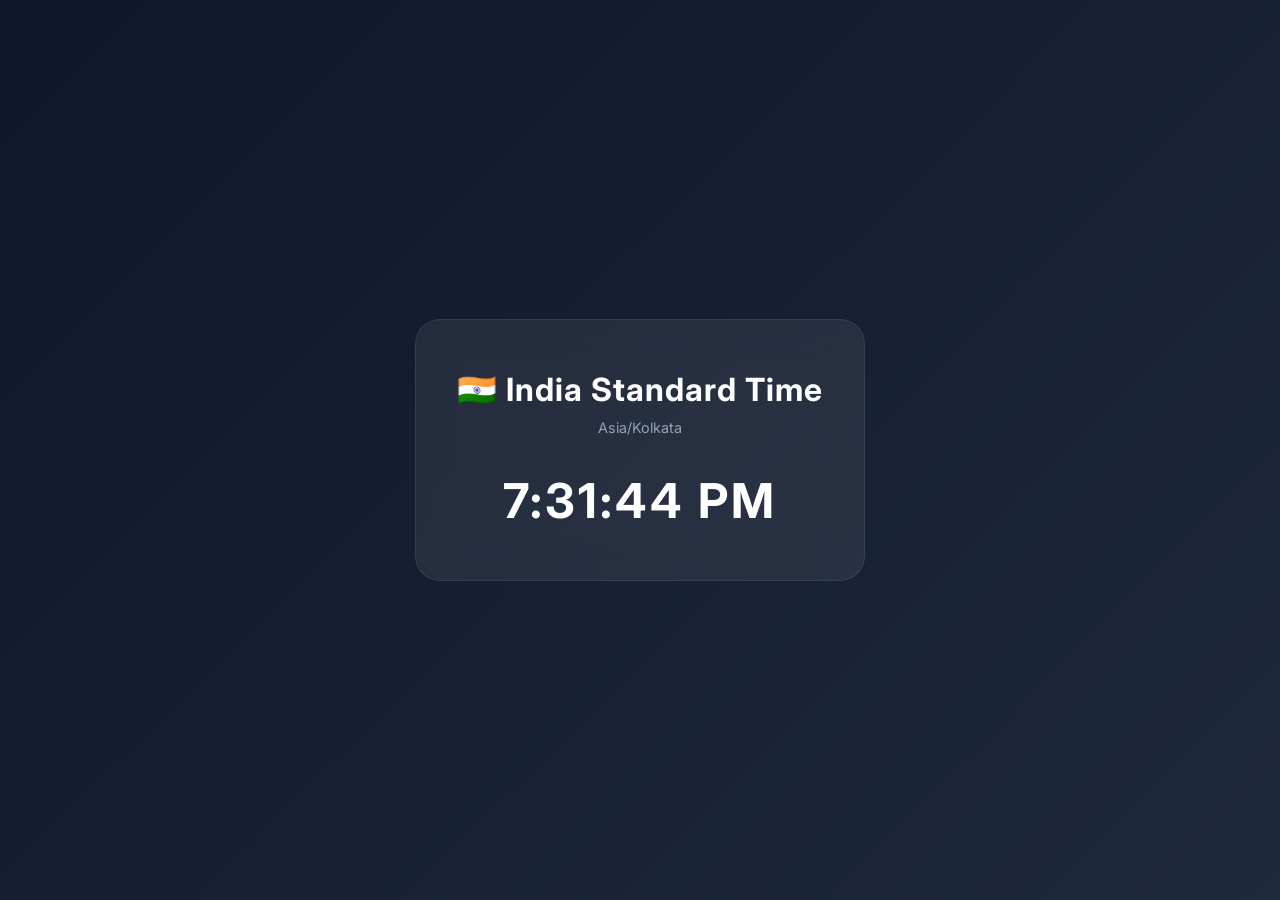
<file: JavaScript_Projects/Clock/index.html>
<!DOCTYPE html>
<html lang="en">
<head>
<meta charset="UTF-8">
<meta name="viewport" content="width=device-width, initial-scale=1.0">
<title>Indian Time</title>

<link href="https://fonts.googleapis.com/css2?family=Inter:wght@300;400;600;700&display=swap" rel="stylesheet">

<style>
:root {
  --bg-dark: #0f172a;
  --card-bg: rgba(255, 255, 255, 0.07);
  --accent: #e77c2f;
  --text-main: #ffffff;
  --text-muted: #94a3b8;
}

* {
  margin: 0;
  padding: 0;
  box-sizing: border-box;
  font-family: 'Inter', sans-serif;
}

body {
  min-height: 100vh;
  background: linear-gradient(135deg, #0f172a, #1e293b);
  display: flex;
  align-items: center;
  justify-content: center;
  padding: 20px;
  color: var(--text-main);
}

/* Main Card */
.clock-container {
  width: 100%;
  max-width: 450px;
  padding: 50px 40px;
  border-radius: 25px;
  background: var(--card-bg);
  backdrop-filter: blur(20px);
  border: 1px solid rgba(255,255,255,0.08);
  text-align: center;
  transition: 0.4s ease;
}

.clock-container:hover {
  transform: translateY(-8px);
  box-shadow: 0 20px 50px rgba(0,0,0,0.5);
  border-color: var(--accent);
}

/* Heading */
.title {
  font-size: 2rem;
  font-weight: 700;
  margin-bottom: 10px;
  letter-spacing: 1px;
}

.subtitle {
  font-size: 0.9rem;
  color: var(--text-muted);
  margin-bottom: 35px;
}

/* Time */
.time {
  font-size: 3rem;
  font-weight: 700;
  letter-spacing: 3px;
}

/* Date */
.date {
  margin-top: 12px;
  font-size: 0.95rem;
  color: var(--text-muted);
}

/* Responsive */
@media (max-width: 480px) {
  .time {
    font-size: 2.2rem;
  }
}
</style>
</head>
<body>

<div class="clock-container">
  <div class="title">🇮🇳 India Standard Time</div>
  <div class="subtitle">Asia/Kolkata</div>


  <div class="time" id="root">--:--:--</div>
   <!-- <div class="date" id="india-date">Loading...</div>  -->
</div>
<Script src = "script.js"> </Script>
    
</body>
</html>
</file>
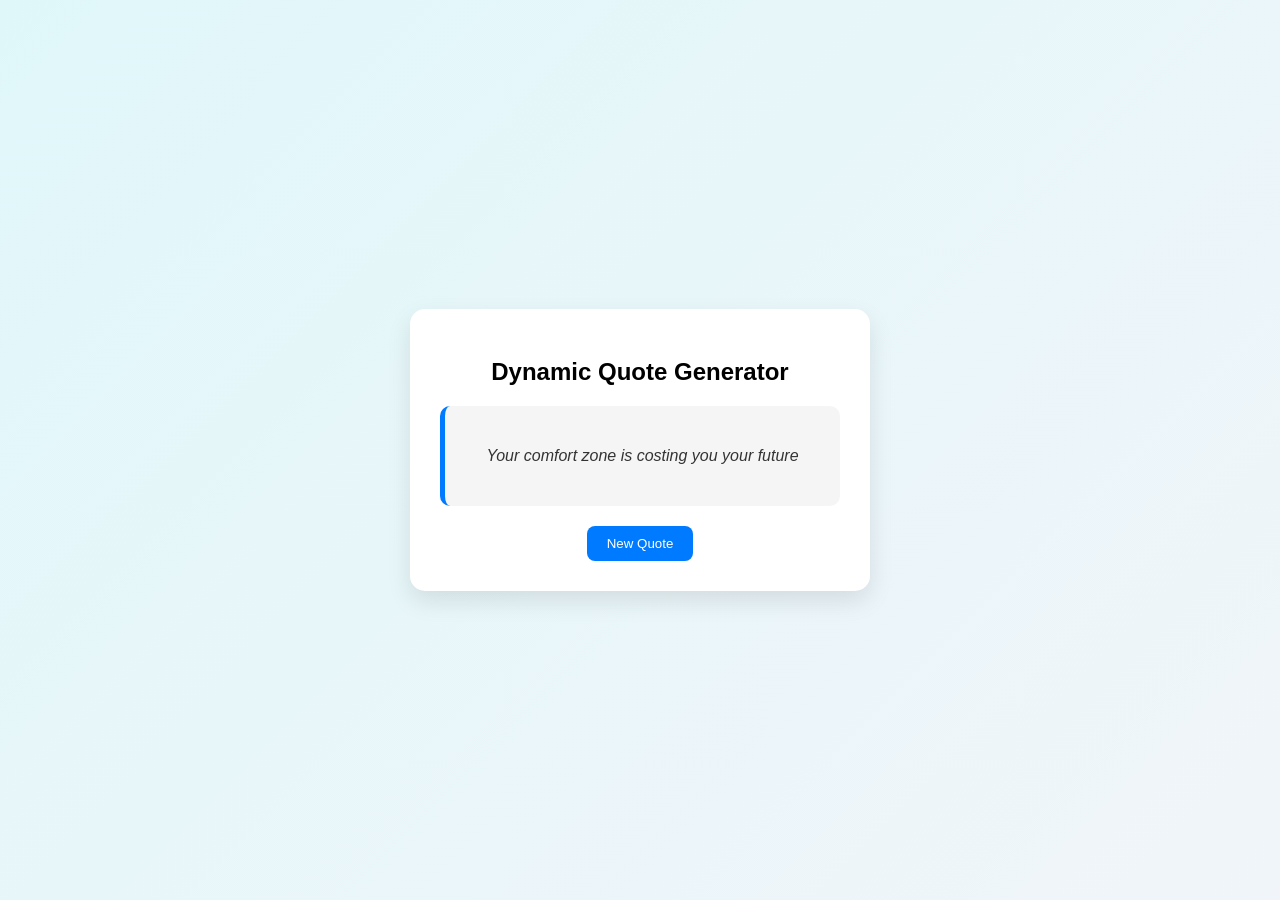
<file: JavaScript_Projects/Quotes/index.html>
<!DOCTYPE html>
<html lang="en">
<head>
  <meta charset="UTF-8">
  <title>Quote Generator</title>
  <link rel="stylesheet" href="style.css">
</head>
<body>

  <div class="container">
    <h2>Dynamic Quote Generator</h2>

    <div class="quote-box">
      <p id="quote">Your comfort zone is costing you your future</p>
    </div>

    <button onclick="generateQuote()">New Quote</button>
  </div>

  <script src="script.js"></script>
</body>
</html>
</file>
<file: JavaScript_Projects/Quotes/style.css>
body {
  margin: 0;
  padding: 0;
  font-family: Arial, sans-serif;
  background: #eaeaf0;
  display: flex;
  justify-content: center;
  align-items: center;
  height: 100vh;
}

.container {
  background: #fff;
  padding: 30px;
  width: 400px;
  border-radius: 15px;
  box-shadow: 0 10px 25px rgba(0,0,0,0.1);
  text-align: center;
}

h2 {
  margin-bottom: 20px;
}

.quote-box {
  background: #f5f5f5;
  padding: 20px;
  border-radius: 10px;
  border-left: 5px solid #007bff;
  margin-bottom: 20px;
  min-height: 60px;
  display: flex;
  align-items: center;
  justify-content: center;
}

#quote {
  font-style: italic;
  color: #333;
}

button {
  padding: 10px 20px;
  border: none;
  background: #007bff;
  color: white;
  border-radius: 8px;
  cursor: pointer;
  transition: 0.3s;
}

button:hover {
  background: #0056b3;
}
</file>
